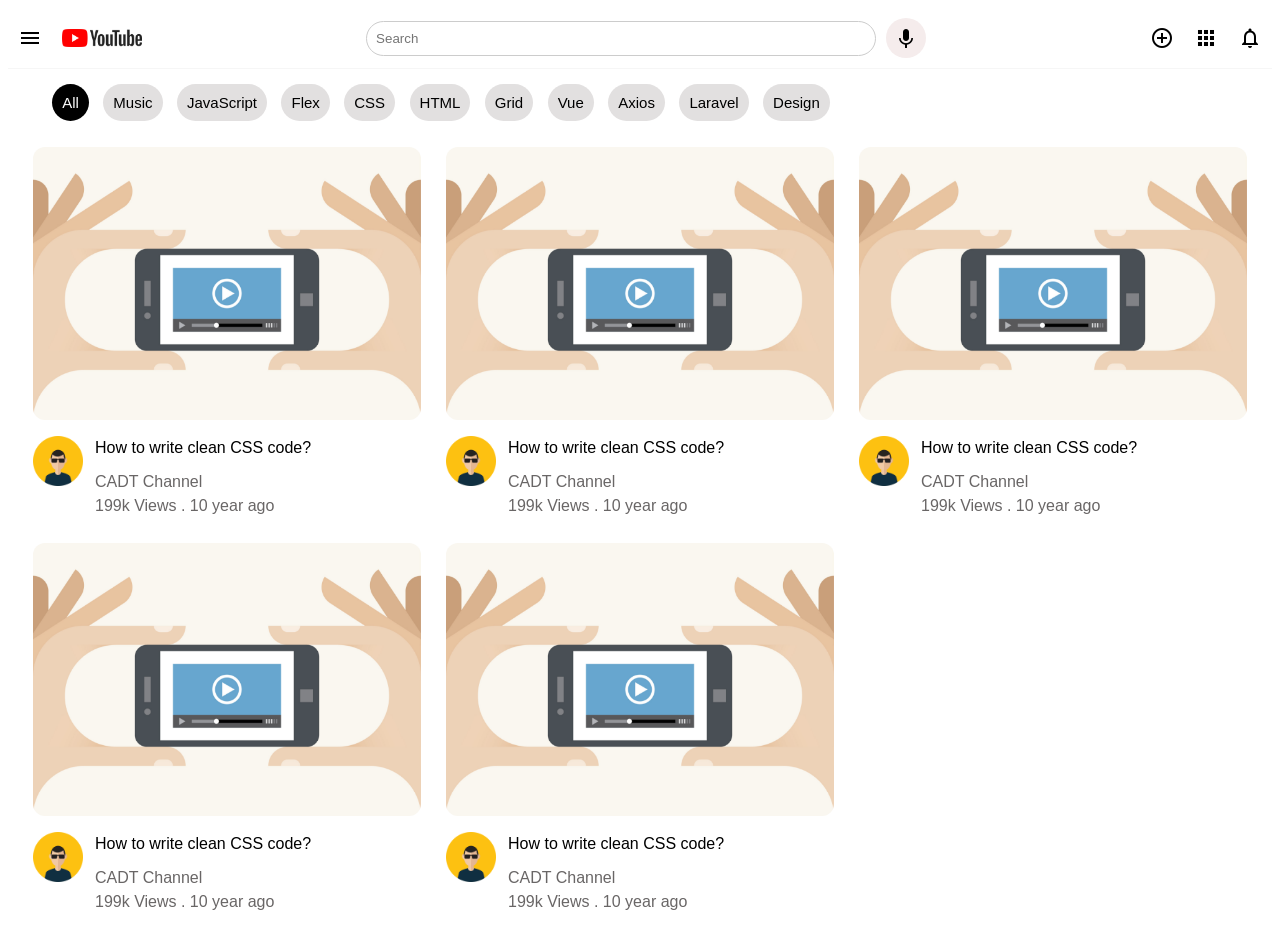
<file: OneDrive - Cambodia Academy of Digital Technology/Documents/CADT/Year2/TERM1/Fundamental Web Design (UIUX, HTML, CSS)/Week3-lab/Week3-realCase/EX 2/index.html>
<!DOCTYPE html>
<html lang="en">
<head>
    <meta charset="UTF-8">
    <meta http-equiv="X-UA-Compatible" content="IE=edge">
    <meta name="viewport" content="width=device-width, initial-scale=1.0">
    <title>YouTube</title>
    <link rel="stylesheet" href="https://fonts.googleapis.com/icon?family=Material+Icons">
    <link rel="stylesheet" href="css/main.css">
</head>
<body>
    <nav>
        <div class="nav-left">
            <i class="material-icons">menu</i>
            <img src="assets/logo.jpg" alt="logo" width="80">
        </div>
        <div class="nav-center">
            <input type="text" placeholder="Search">
            <i class="material-icons">keyboard_voice</i>
        </div>
        <div class="nav-right">
            <i class="material-icons">control_point</i>
            <i class="material-icons">apps</i>
            <i class="material-icons">notifications_none</i>
        </div>
    </nav>
    <header>
        <span class="active">All</span>
        <span>Music</span>
        <span>JavaScript</span>
        <span>Flex</span>
        <span>CSS</span>
        <span>HTML</span>
        <span>Grid</span>
        <span>Vue</span>
        <span>Axios</span>
        <span>Laravel</span>
        <span>Design</span>
    </header>
    <section class="video-container">
        <div class="video">
            <div class="video-thumbnail">
                <img src="assets/video-icon.png" alt="" width="300">
            </div>
            <div class="video-text">
                <div class="avatar">
                    <img src="assets/avatar.jpg" alt="" width="50">
                </div>
                <div class="text">
                    <strong>How to write clean CSS code?</strong>
                    <p>CADT Channel</p>
                    <span>199k Views . 10 year ago</span>
                </div>
            </div>
        </div>

        <div class="video">
            <div class="video-thumbnail">
                <img src="assets/video-icon.png" alt="" width="300">
            </div>
            <div class="video-text">
                <div class="avatar">
                    <img src="assets/avatar.jpg" alt="" width="50">
                </div>
                <div class="text">
                    <strong>How to write clean CSS code?</strong>
                    <p>CADT Channel</p>
                    <span>199k Views . 10 year ago</span>
                </div>
            </div>
        </div>

        <div class="video">
            <div class="video-thumbnail">
                <img src="assets/video-icon.png" alt="" width="300">
            </div>
            <div class="video-text">
                <div class="avatar">
                    <img src="assets/avatar.jpg" alt="" width="50">
                </div>
                <div class="text">
                    <strong>How to write clean CSS code?</strong>
                    <p>CADT Channel</p>
                    <span>199k Views . 10 year ago</span>
                </div>
            </div>
        </div>

        <div class="video">
            <div class="video-thumbnail">
                <img src="assets/video-icon.png" alt="" width="300">
            </div>
            <div class="video-text">
                <div class="avatar">
                    <img src="assets/avatar.jpg" alt="" width="50">
                </div>
                <div class="text">
                    <strong>How to write clean CSS code?</strong>
                    <p>CADT Channel</p>
                    <span>199k Views . 10 year ago</span>
                </div>
            </div>
        </div>

        <div class="video">
            <div class="video-thumbnail">
                <img src="assets/video-icon.png" alt="" width="300">
            </div>
            <div class="video-text">
                <div class="avatar">
                    <img src="assets/avatar.jpg" alt="" width="50">
                </div>
                <div class="text">
                    <strong>How to write clean CSS code?</strong>
                    <p>CADT Channel</p>
                    <span>199k Views . 10 year ago</span>
                </div>
            </div>
        </div>
        
       
    </section>
</body>
</html>
</file>
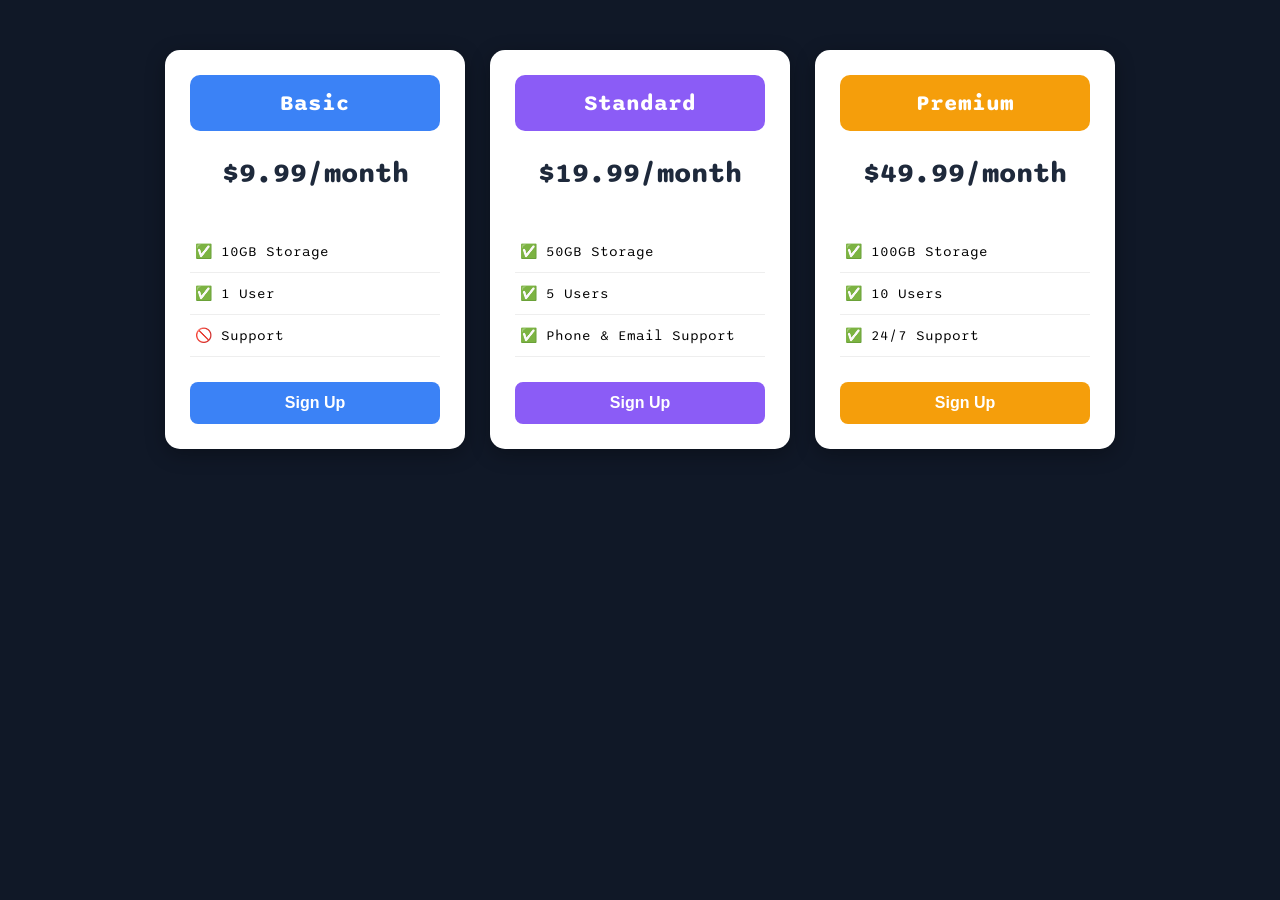
<file: OneDrive - Cambodia Academy of Digital Technology/Documents/CADT/Year2/TERM1/Fundamental Web Design (UIUX, HTML, CSS)/Week3-lab/Week3-realCase/EX 3/index.html>
<!DOCTYPE html>
<html>
  <head>
    <title>Flexbox Pricing Table</title>
    <link rel="preconnect" href="https://fonts.googleapis.com" />
    <link rel="preconnect" href="https://fonts.gstatic.com" crossorigin />
    <link
      href="https://fonts.googleapis.com/css2?family=Sono:wght@400;700&display=swap"
      rel="stylesheet"
    />
    <style>
      body {
        font-family: "Sono", sans-serif;
        background-color: #101827;
        margin: 0;
        padding: 50px 20px;
      }

      .pricing-container{
        display: flex;
        justify-content: center;
        align-items: stretch;
        gap: 25px;
      }

      .pricing-plan{
        background-color: white;
        border-radius: 15px;
        text-align: center;
        padding: 25px;
        width: 250px;
        display: flex;
        flex-direction: column;
        box-shadow: 0 5px 20px rgba(0,0,0,0.3);
      }

      .plan-title {
        background-color: #3b82f6;
        border-radius: 10px;
        padding: 15px;
        color: white;
        font-size: 22px;
        font-weight: bold;
      }

      .pricing-plan:nth-child(2) .plan-title {
        background-color: #8b5cf6;
      }

      .pricing-plan:nth-child(3) .plan-title {
        background-color: #f59e0b;
      }

      .plan-price {
        font-size: 28px;
        font-weight: bold;
        margin: 25px 0;
        color: #1e293b;
      }

      .plan-features {
        padding: 0;
        margin-bottom: 25px;
      }

      li{
        list-style-type: none;
        text-align: left;
        padding: 12px 5px;
        border-bottom: 1px solid #eeeeee;
            font-size: 14px;
      }

      .plan-button {
        background-color: #3b82f6;
        color: white;
        border: none;
        border-radius: 8px;
        padding: 12px;
        font-size: 16px;
        font-weight: bold;
        cursor: pointer;
        margin-top: auto;
      }

      .pricing-plan:nth-child(2) .plan-button {
        background-color: #8b5cf6;
      }

      .pricing-plan:nth-child(3) .plan-button {
        background-color: #f59e0b;
      }

      .plan-button:hover {
        opacity: 0.8;
      }

      .pricing-plan:hover {
        transform: translateY(-8px);
        transition: 0.3s;
      }

      /* Hint: What can you do with a media query and flexbox? */
      @media (max-width: 1250px) {
      }
    </style>
  </head>

  <body>
    <div class="pricing-container">
      <div class="pricing-plan">
        <div class="plan-title">Basic</div>
        <div class="plan-price">$9.99/month</div>
        <ul class="plan-features">
          <li>✅ 10GB Storage</li>
          <li>✅ 1 User</li>
          <li>🚫 Support</li>
        </ul>
        <button class="plan-button">Sign Up</button>
      </div>
      <div class="pricing-plan">
        <div class="plan-title">Standard</div>
        <div class="plan-price">$19.99/month</div>
        <ul class="plan-features">
          <li>✅ 50GB Storage</li>
          <li>✅ 5 Users</li>
          <li>✅ Phone &amp; Email Support</li>
        </ul>
        <button class="plan-button">Sign Up</button>
      </div>
      <div class="pricing-plan">
        <div class="plan-title">Premium</div>
        <div class="plan-price">$49.99/month</div>
        <ul class="plan-features">
          <li>✅ 100GB Storage</li>
          <li>✅ 10 Users</li>
          <li>✅ 24/7 Support</li>
        </ul>
        <button class="plan-button">Sign Up</button>
      </div>
    </div>
  </body>
</html>
</file>
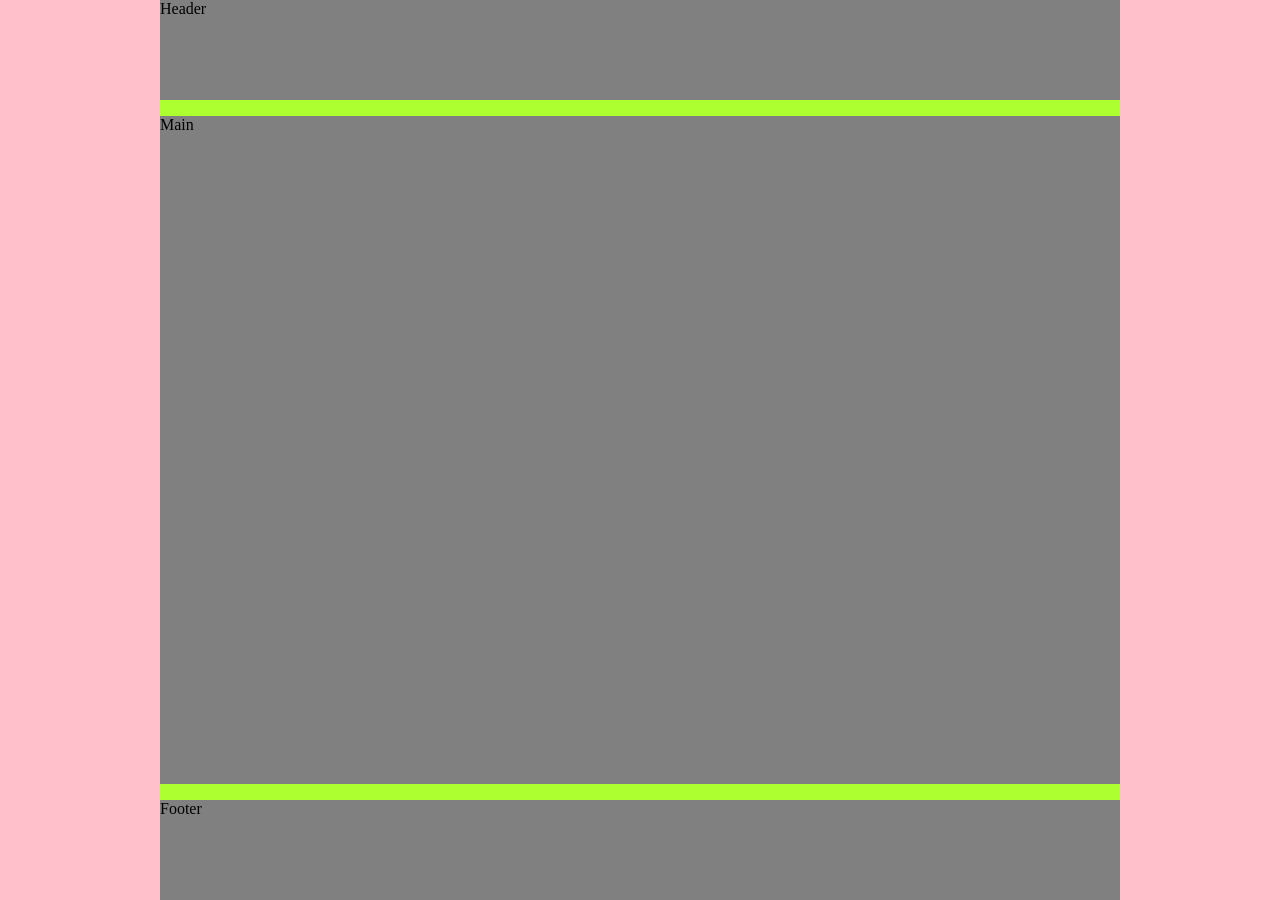
<file: OneDrive - Cambodia Academy of Digital Technology/Documents/CADT/Year2/TERM1/Fundamental Web Design (UIUX, HTML, CSS)/Week3-lab/Week3-WebDesign/exercice-1-start.html>
<!DOCTYPE html>
<html lang="en">
  <head>
    <meta charset="UTF-8" />
    <style>

      body{
        margin: 0;
        padding: 0;
        background: pink;
        padding-left: 10em;
        padding-right: 10em;
      }
  
      .container {
        height: 100vh;
        background: greenyellow;
        display: flex;
        flex-direction: column;
        justify-content: space-between;
        gap:1em;

      }

      header,
      footer {
        background: grey;
        height: 100px;
      }

      main {
        background: grey;
        display: flex;
        
      }
 
    </style>
  </head>
  <body>
    <div class="container">
      <header >Header</header>
      <main style="flex-grow: 1;">Main</main>
      <footer>Footer</footer>
      </section>
    </div>
  </body>
</html>
</file>
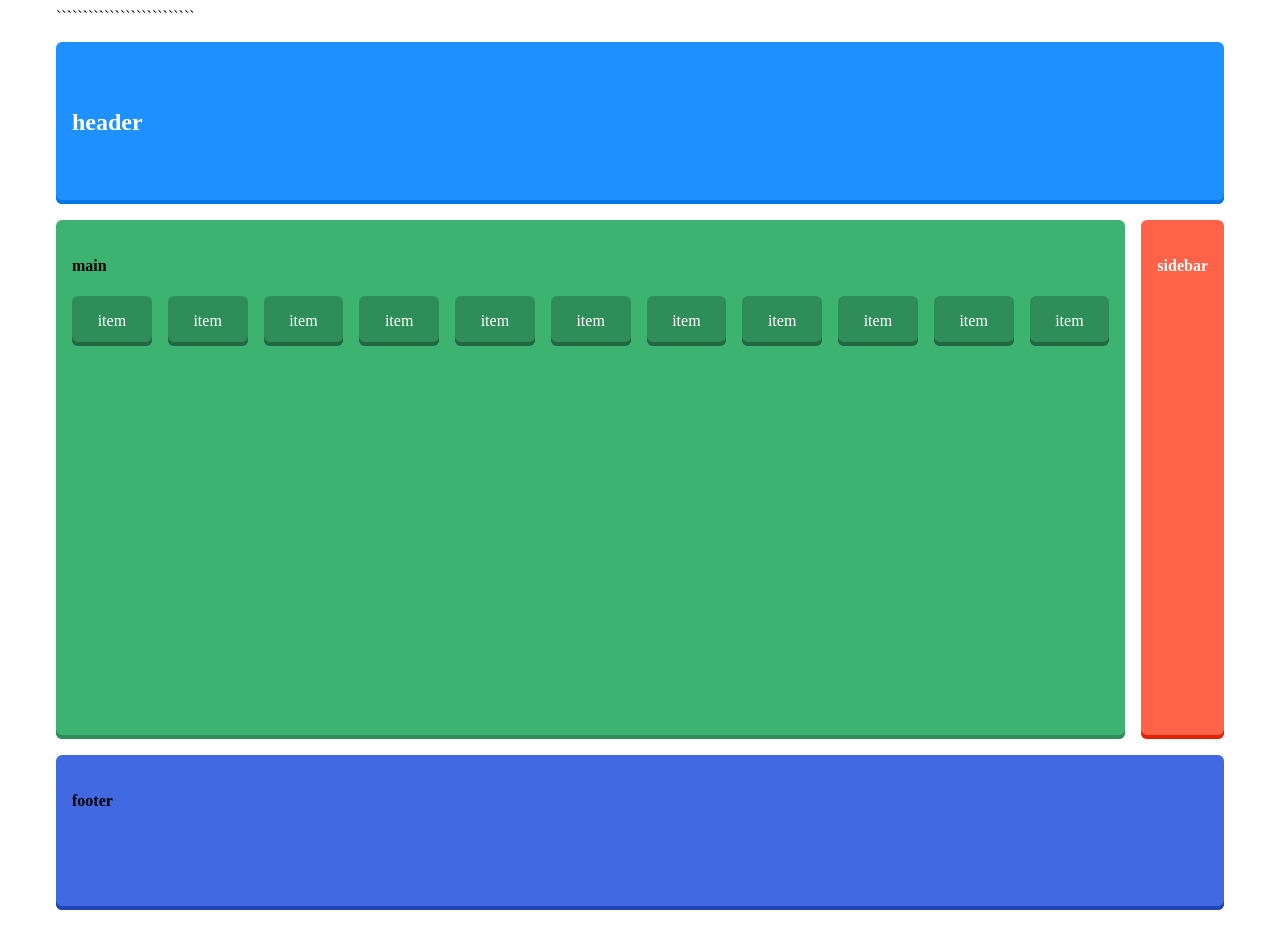
<file: OneDrive - Cambodia Academy of Digital Technology/Documents/CADT/Year2/TERM1/Fundamental Web Design (UIUX, HTML, CSS)/Week3-lab/Week3-WebDesign/exercise-3-start.html>
``````````````````````````<!DOCTYPE html>
<html lang="en">
  <head>
    <meta charset="UTF-8" />
    <style>

      body{

        padding: 0 3em;
        background-color:white ;
      }
  
      .main {
        margin: 1em 0;
        height: calc(100vh - 2em);
        background: white;
        display: flex;
        flex-direction: column;
        gap:1em;
      }
      
      .top-section{
        background-color: #1e90ff;
        color: white;
        display: flex;
        align-items: center;
        padding: 1em;
        flex-grow: 0.5;
        border-radius: 6px;
        box-shadow: inset 0 -4px #0077ea;
      }

      .center-section {
        display: flex;
        flex-direction: row;
        gap: 1em;
        flex-grow: 3;
        min-height: 0;
      }

      .bottom-section {
        background: #4169e1;
        flex-grow: 0.5;
        padding: 1em;
        align-items: center;
        border-radius: 6px;
        box-shadow: inset 0 -4px #1d44b8;

      }

      .content{

        background-color: #3cb371;
        flex-grow: 3;
        padding: 1em;
        border-radius: 6px;
        box-shadow: inset 0 -4px #2f8d59;
        width: 100%;

      }

    .sidebar {
        background-color: #ff6347;
        color: white;
        flex-grow: 1;
        padding: 1em;
        border-radius: 6px;
        box-shadow: inset 0 -4px #e02200;
    }

    .items {
        display: flex;
        flex-wrap: wrap;
        gap: 1em;
    }

    .item {
        background-color: #2f8d59;
        color: white;
        display: flex;
        align-items: center;
        justify-content: center;
        flex: 1 0 40px;
        max-width: 100px;
        height: 50px;
        border-radius: 6px;
        box-shadow: inset 0 -4px #226741;
    }
 
    </style>
  </head>
  <body>
    <div class="main">
      <section class="top-section"><h1>header</h1></section>
      <section class="center-section">

        <section class="content">
            <h4>main</h4>

            <div class="items">
              <div class="item">item</div>
              <div class="item">item</div>
              <div class="item">item</div>
              <div class="item">item</div>
              <div class="item">item</div>
              <div class="item">item</div>
              <div class="item">item</div>
              <div class="item">item</div>
              <div class="item">item</div>
              <div class="item">item</div>
              <div class="item">item</div>
            </div>
    </section>

      <aside class="sidebar">
        <h4>sidebar</h4>
      </aside>

    </section>
      <section class="bottom-section"><h4>footer</h4></section>
    </div>
  </body>
</html>
</file>
<file: OneDrive - Cambodia Academy of Digital Technology/Documents/CADT/Year2/TERM1/Fundamental Web Design (UIUX, HTML, CSS)/Week3-lab/Week3-realCase/EX 2/css/main.css>
body {
    font-family: Roboto, Arial, sans-serif;
}
nav {
 
    /*  TODO */
    display:flex;
    align-items: center;
    box-shadow: rgba(27, 31, 35, 0.04) 0px 1px 0px, rgba(255, 255, 255, 0.25) 0px 1px 0px inset;
    padding: 10px;
    justify-content: space-between;
}
.nav-left {
    /*  TODO */
    display: flex;
    align-items: center;
    gap: 20px;
}
.nav-right {
    /*  TODO */
    display: flex;
    align-items: center;
    gap: 20px;
}
.nav-center {
    /*  TODO */
    display: flex;
    align-items: center;
    width: 45%;
    gap: 10px;

}
.nav-center input {
    width: 90%;
    padding: 9px;
    border: 1px solid #ccc;
    border-radius: 20px;
}
.nav-center i {
    background: #f5ecec;
    padding: 8px;
    box-sizing: border-box;
    border-radius: 50%;
    cursor: pointer;
}
header {
    width: 93%;
    margin: auto;
    margin-top: 16px;
    padding: 10px;
}
header span {
    padding: 10px;
    background: #e2e0e0;
    border-radius: 40px;
    cursor: pointer;
    font-size: 15px;
    margin-right: 10px;
}
.active {
    background: #000;
    color: #fff;
}
.video-container { 
    /*  TODO */
    display: flex;
    flex-wrap: wrap;
    gap: 25px;
    padding: 25px;
}
.video {

   /*  TODO */
    display: flex;
    flex-direction: column;
    width: calc((100% - 50px) / 3);
    cursor: pointer;

 
}
.video-thumbnail img {
   /*  TODO */
   width: 100%;
border-radius: 12px;
}
.video-text {
  /*  TODO */
  display: flex;
  gap: 12px;
  margin-top: 12px;
}


.text {
    line-height: 1.5;
}
.text p {
    margin: 0;
    margin-top: 10px;
}
.text p,
.text span {
    color: rgb(105, 102, 102);
}
.text strong {
    font-weight: 500;
}
</file>
